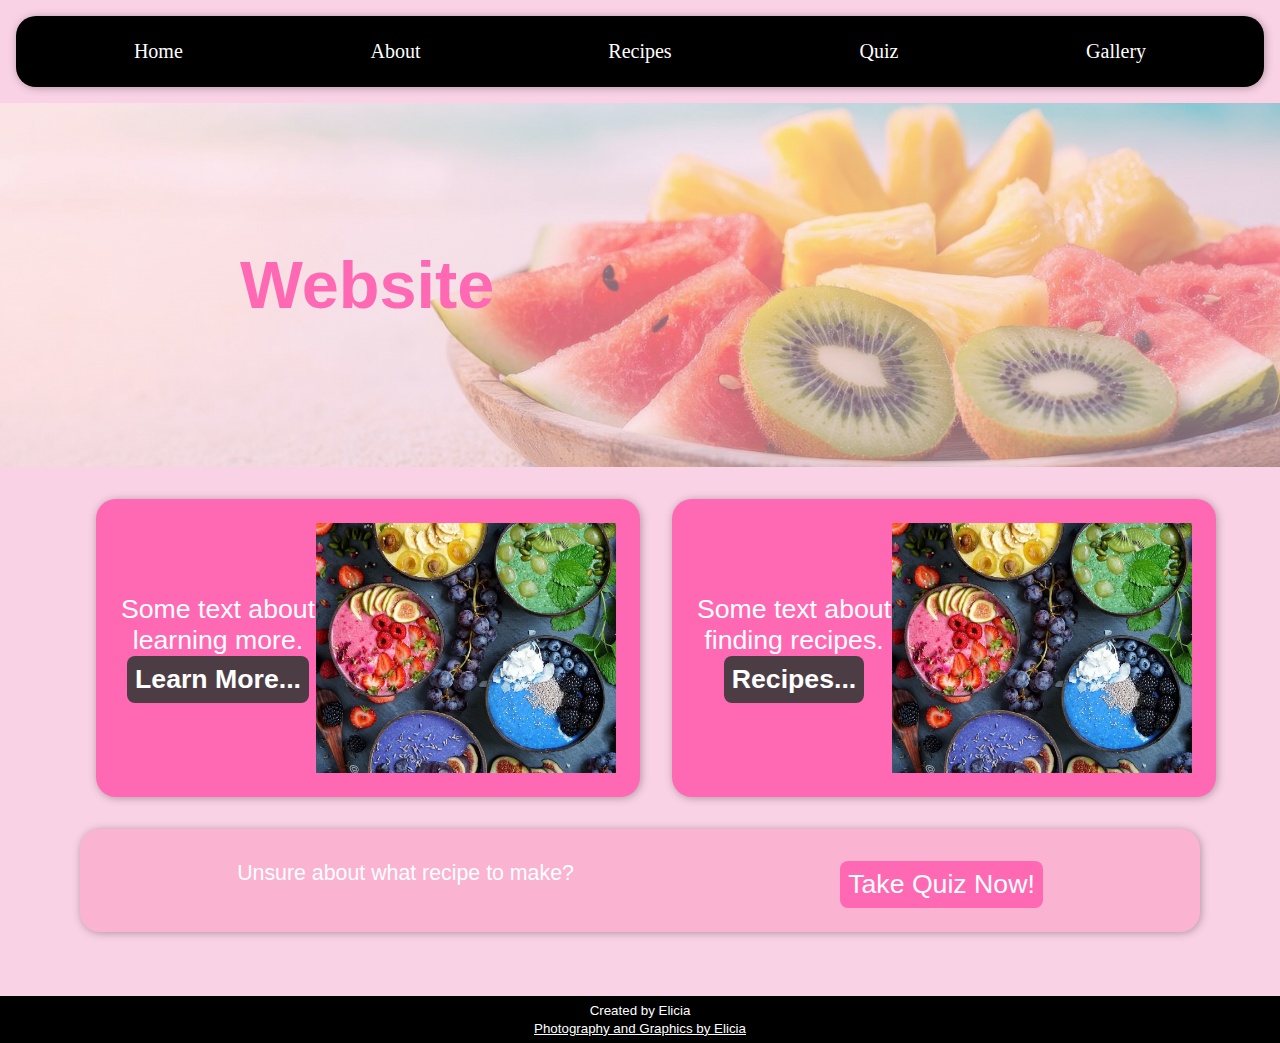
<file: index.html>
<!DOCTYPE html>
<html lang="en-gb">

  <head>
    <meta charset="UTF-8">
    <meta name="viewport" content="width=device-width, initial-scale=1.0">
    <meta name="description" content="homepage for boilerplate">

    <title>Elicia's Website</title>

   <!-- <link rel="icon" href="" type="image/png"> -->
    <link rel="stylesheet" href="style.css">
  </head>

  <body>
    <nav>
      <ul>
        <p><a href="index.html"> Home</a></p>
        <p><a href="about.html">About</a></p>
        <p><a href="recipes.html">Recipes</a></p>
        <p><a href="quiz.html">Quiz</a></p>
        <p><a href="gallery.html">Gallery</a></p>
      </ul>
    </nav>

    <header class="header">
       <h1>Website</h1>
    </header>


    <main>

    <section class="grid-container">
    <section class= "box"><p>Some text about learning more. <a href="about.html">Learn More...</p><img src="Smoothie Bowl.jpg" alt=""></a></section>
    <section class= "box"><p>Some text about finding recipes. <a href="recipes.html">Recipes...</p><img src="Smoothie Bowl.jpg" alt=""></a></section>
    </section>

    

     <section class="longbox">
       <ul>
         <p>Unsure about what recipe to make?</a></p>
         <p><a href="quiz.html">Take Quiz Now!</a></p>
       </ul>
     </section>

    </main>


    <footer>
      <p>Created by Elicia</p>
      <p><a href="" target="_blank">Photography and Graphics by Elicia</a>
    </footer>

    <script src="script.js"></script> 

  </body> 
</html>
</file>
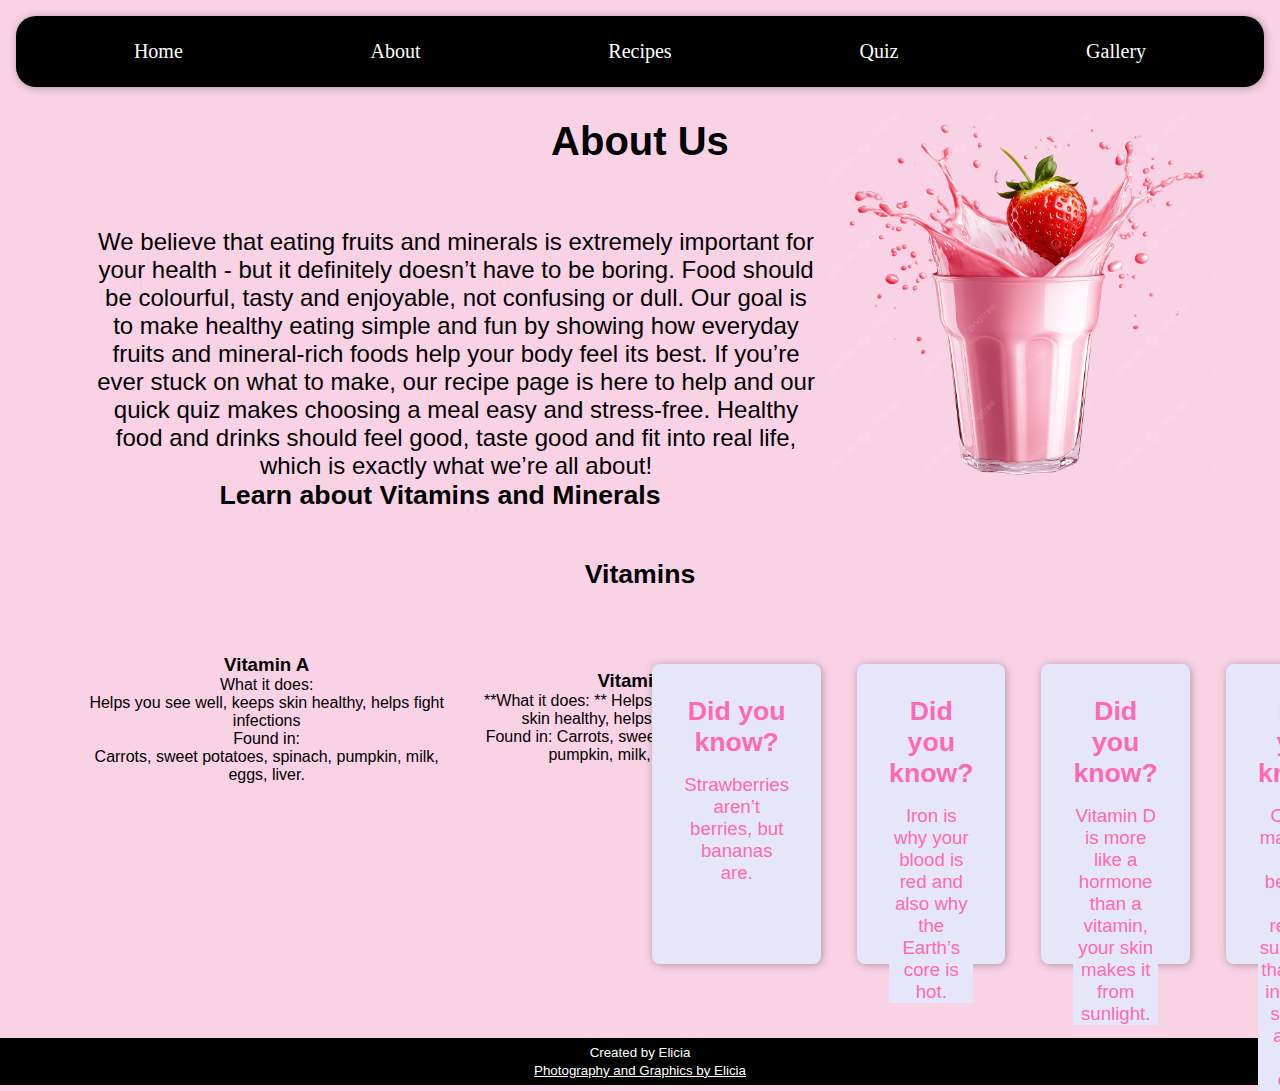
<file: about.html>
<!DOCTYPE html>
<html lang="en-gb">

  <head>
    <meta charset="UTF-8">
    <meta name="viewport" content="width=device-width, initial-scale=1.0">
    <meta name="description" content="homepage for boilerplate">

    <title>Elicia's Website</title>

   <!-- <link rel="icon" href="" type="image/png"> -->
    <link rel="stylesheet" href="style.css">
  </head>

  <body>
    <nav>
      <ul>
        <p><a href="index.html"> Home</a></p>
        <p><a href="about.html">About</a></p>
        <p><a href="recipes.html">Recipes</a></p>
        <p><a href="quiz.html">Quiz</a></p>
        <p><a href="gallery.html">Gallery</a></p>
      </ul>
    </nav>

    <header>
       <h1>About Us</h1>
    </header> 

    <main>
     <section class="smoothie">
       <img class="img_" src="smoothiesplash.png"> 
     <p>We believe that eating fruits and minerals is extremely important for your health - but it definitely doesn’t have to be boring. Food should be colourful, tasty and enjoyable, not confusing or dull. Our goal is to make healthy eating simple and fun by showing how everyday fruits and mineral-rich foods help your body feel its best. If you’re ever stuck on what to make, our recipe page is here to help and our quick quiz makes choosing a meal easy and stress-free. Healthy food and drinks should feel good, taste good and fit into real life, which is exactly what we’re all about!</p>        
     </section>      
     </section>
     
     
     <!----------------------------------------------- LEARN ABOUT VITAMINS AND MINERALS ------------------------->
     <h2>Learn about Vitamins and Minerals</h2>

     <h2>Vitamins</h2>

     <section class="info">
        <section class="vms">
          <h3>Vitamin A</h3>
          <section class="bold"> <p>What it does:</p><p>Helps you see well, keeps skin healthy, helps fight infections</p></section>
          <section class="bold"> <p>Found in:</p><p>Carrots, sweet potatoes, spinach, pumpkin, milk, eggs, liver.</p></section> 
     </section>

     <!-- <section class="info">
        <section class="vms">
          <h3>Vitamin A</h3>
          <section class="bold"> <p>What it does:</p><p>Helps you see well, keeps skin healthy, helps fight infections</p></section>
          <section class="bold"> <p>Found in:</p><p>Carrots, sweet potatoes, spinach, pumpkin, milk, eggs, liver.</p></section> 
     </section> -->

       <section class="info">
        <section class="vms">
          <h3>Vitamin A</h3>
          <p>**What it does: ** Helps you see well, keeps skin healthy, helps fight infections</p><p>Found in: Carrots, sweet potatoes, spinach, pumpkin, milk, eggs, liver.</p></section> 
     </section>

     

     <!-- <h3>Vitamin #</h3>
     <h3>What it does:</h3>
     <p>##############</p>
     <h3>Found in:</h3>
     <p>###########</p>

      <h3>Vitamin #</h3>
     <h3>What it does:</h3>
     <p>##############</p>
     <h3>Found in:</h3>
     <p>###########</p>

     <h3>Vitamin C</h3>
     <h3>What it does:</h3>
     <p>Helps heal wounds, keeps gums healthy, boosts immunity.</p>
     <h3>Found in:</h3>
     <p>Oranges, strawberries, kiwi, peppers, broccoli.</p>

     <h3>Vitamin D</h3>
     <h3>What it does:</h3>
     <p>Helps bones and teeth stay strong.</p>
     <h3>Found in:</h3>
     <p>Sunlight, fatty fish (salmon), eggs, fortified milk.</p>

     <h3>Vitamin E</h3>
     <h3>What it does:</h3>
     <p>Protects cells and keeps skin healthy.</p>
     <h3>Found in:</h3>
     <p>Nuts, seeds, vegetable oils, spinach.</p>

     <h3>Vitamin K</h3>
     <h3>What it does:</h3>
     <p>Helps blood clot and supports bone health.</p>
     <h3>Found in:</h3>
     <p>Leafy green vegetables like spinach and kale.</p>

     <h2>Minerals</h2>

     <h3>Calcium</h3>
     <h3>What it does:</h3>
     <p>Builds strong bones and teeth.</p>
     <h3>Found in:</h3>
     <p>Milk, cheese, yogurt, leafy greens, fortified plant milks.</p>

     <h3>Iron</h3>
     <h3>What it does:</h3>
     <p>Helps carry oxygen in the blood and prevents tiredness.</p>
     <h3>Found in:</h3>
     <p>Red meat, beans, lentils, spinach, fortified cereals.</p>

     <h3>Potassium</h3>
     <h3>What it does:</h3>
     <p>Helps muscles, nerves and heart work properly.</p>
     <h3>Found in:</h3>
     <p>Bananas, potatoes, oranges, beans, yogurt.</p>

     <h3>Magnesium</h3>
     <h3>What it does:</h3>
     <p>Helps muscles relax and supports energy production.</p>
     <h3>Found in:</h3>
     <p>Nuts, seeds, whole grains, leafy greens.</p>

     <h3>Zinc</h3>
     <h3>What it does:</h3>
     <p>Helps immune system and wound healing.</p>
     <h3>Found in:</h3>
     <p>Meat, shellfish, beans, nuts, seeds.</p>

     <h3>Iodine</h3>
     <h3>What it does:</h3>
     <p>Helps the thyroid control metabolism.</p>
     <h3>Found in:</h3>
     <p>Iodized salt, seafood, dairy products.</p>

     <h3>Sodium</h3>
     <h3>What it does:</h3>
     <p>Helps control fluids and nerve signals.</p>
     <h3>Found in:</h3>
     <p>Salt, processed foods (often too much).</p>

     <h3>Phosphorus</h3>
     <h3>What it does:</h3>
     <p>Works with calcium to build bones and teeth.</p>
     <h3>Found in:</h3>
     <p>Meat, dairy, nuts, beans.</p>

     <h3>Selenium</h3>
     <h3>What it does:</h3>
     <p>Protects cells and supports immunity.</p>
     <h3>Found in:</h3>
     <p>Brazil nuts, fish, meat, eggs.</p> -->

    <!----------------------------------------------- LEARN ABOUT VITAMINS AND MINERALS ------------------------->

     <section class="grid">
      <section class= "card"><h3>Did you know?</h3><p>Strawberries aren’t berries, but bananas are.</p></section>
      <section class= "card"><h3>Did you know?</h3><p>Iron is why your blood is red and also why the Earth’s core is hot.</p></section>
      <section class= "card"><h3>Did you know?</h3><p>Vitamin D is more like a hormone than a vitamin, your skin makes it from sunlight.</p></section>
      <section class= "card"><h3>Did you know?</h3><p>Onions make you cry because they release sulfur gas that turns into mild sulfuric acid in your eyes.</p></section>
      <!-- <section class= "card"><h3>Did you know?</h3><p>Bananas are actually radioactive because they contain potassium.</p></section>
      <section class= "card"><h3>Did you know?</h3><p>Potatoes were the first vegetable grown in space.</p></section>
      <section class= "card"><h3>Did you know?</h3><p>Magnesium helps with over 300 reactions in your body, including muscle relaxation.</p></section>
      <section class= "card"><h3>Did you know?</h3><p>Iodine is so important that lack of it can literally shrink brain development.</p></section> -->
      </section>

    
    </main>


    <footer>
      <p>Created by Elicia</p>
      <p><a href="" target="_blank">Photography and Graphics by Elicia</a>
    </footer>


    <script src="script.js"></script> 

  </body> 
</html>
</file>
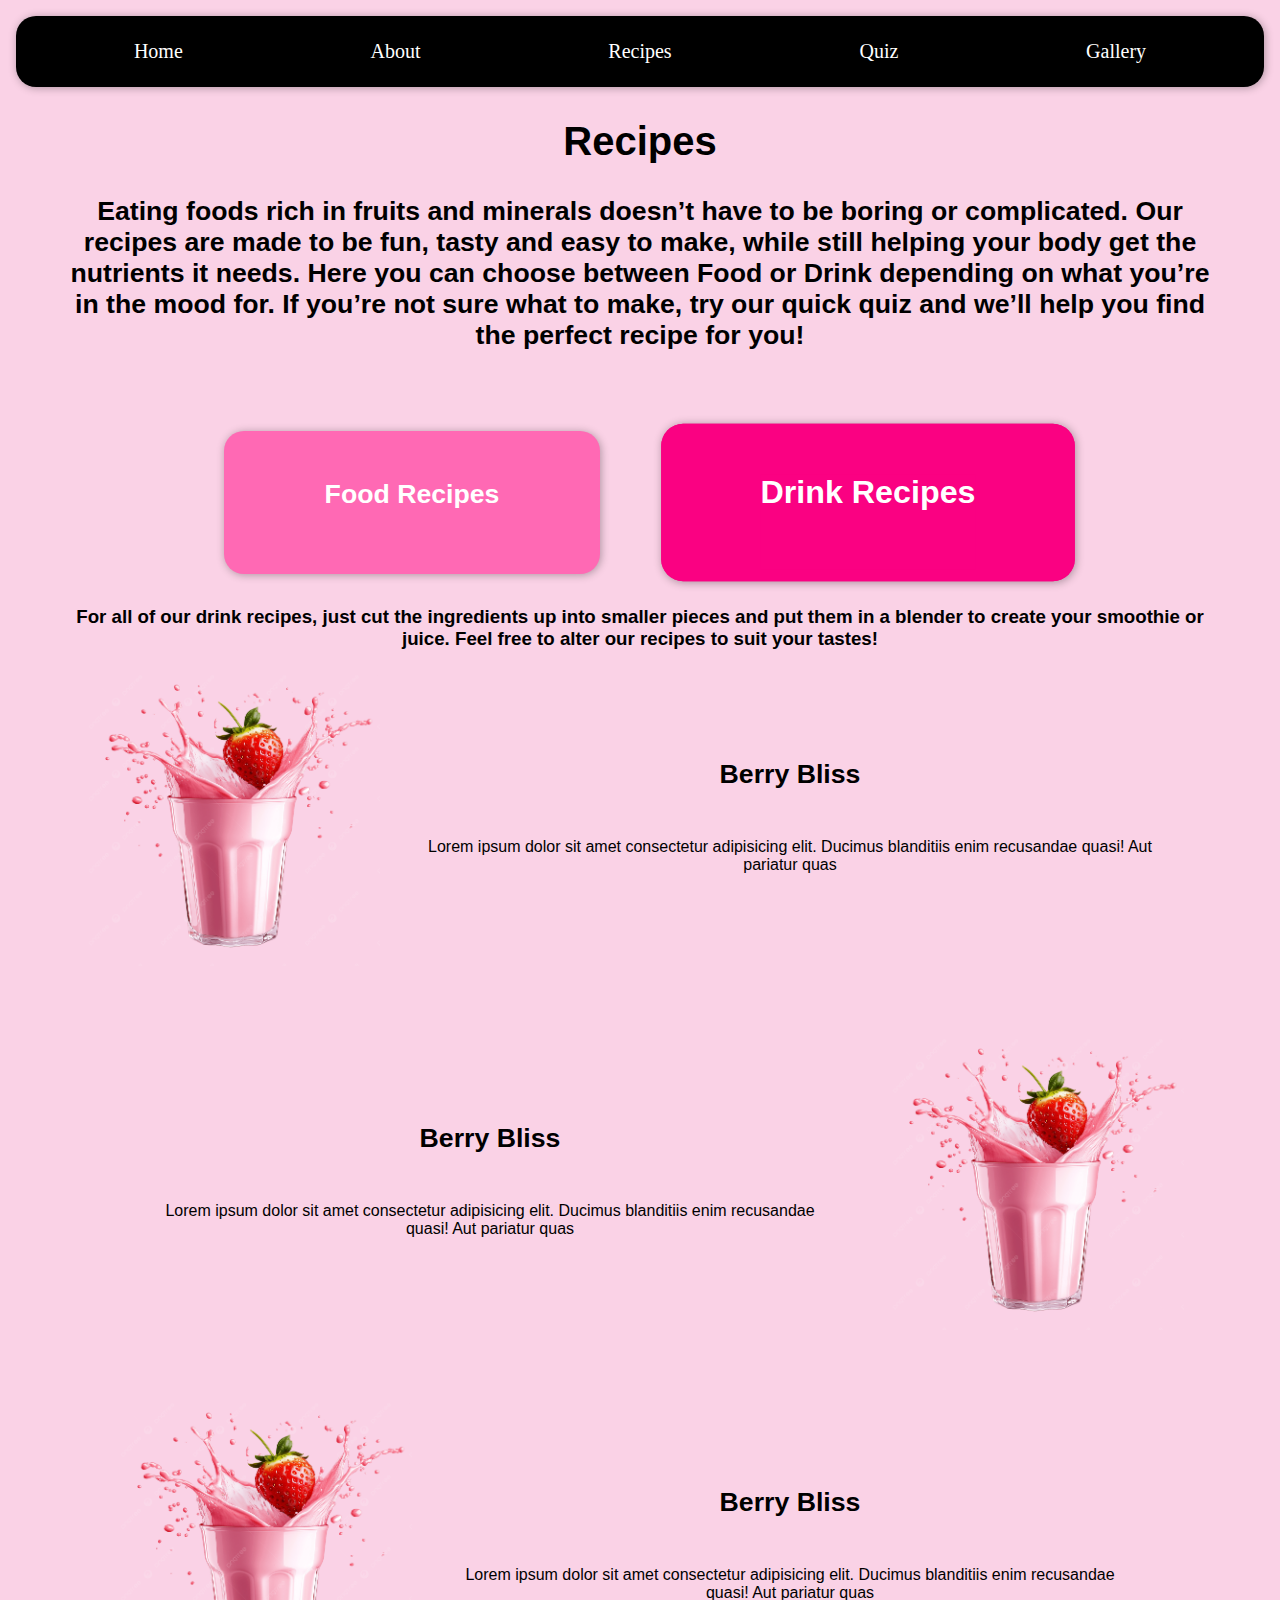
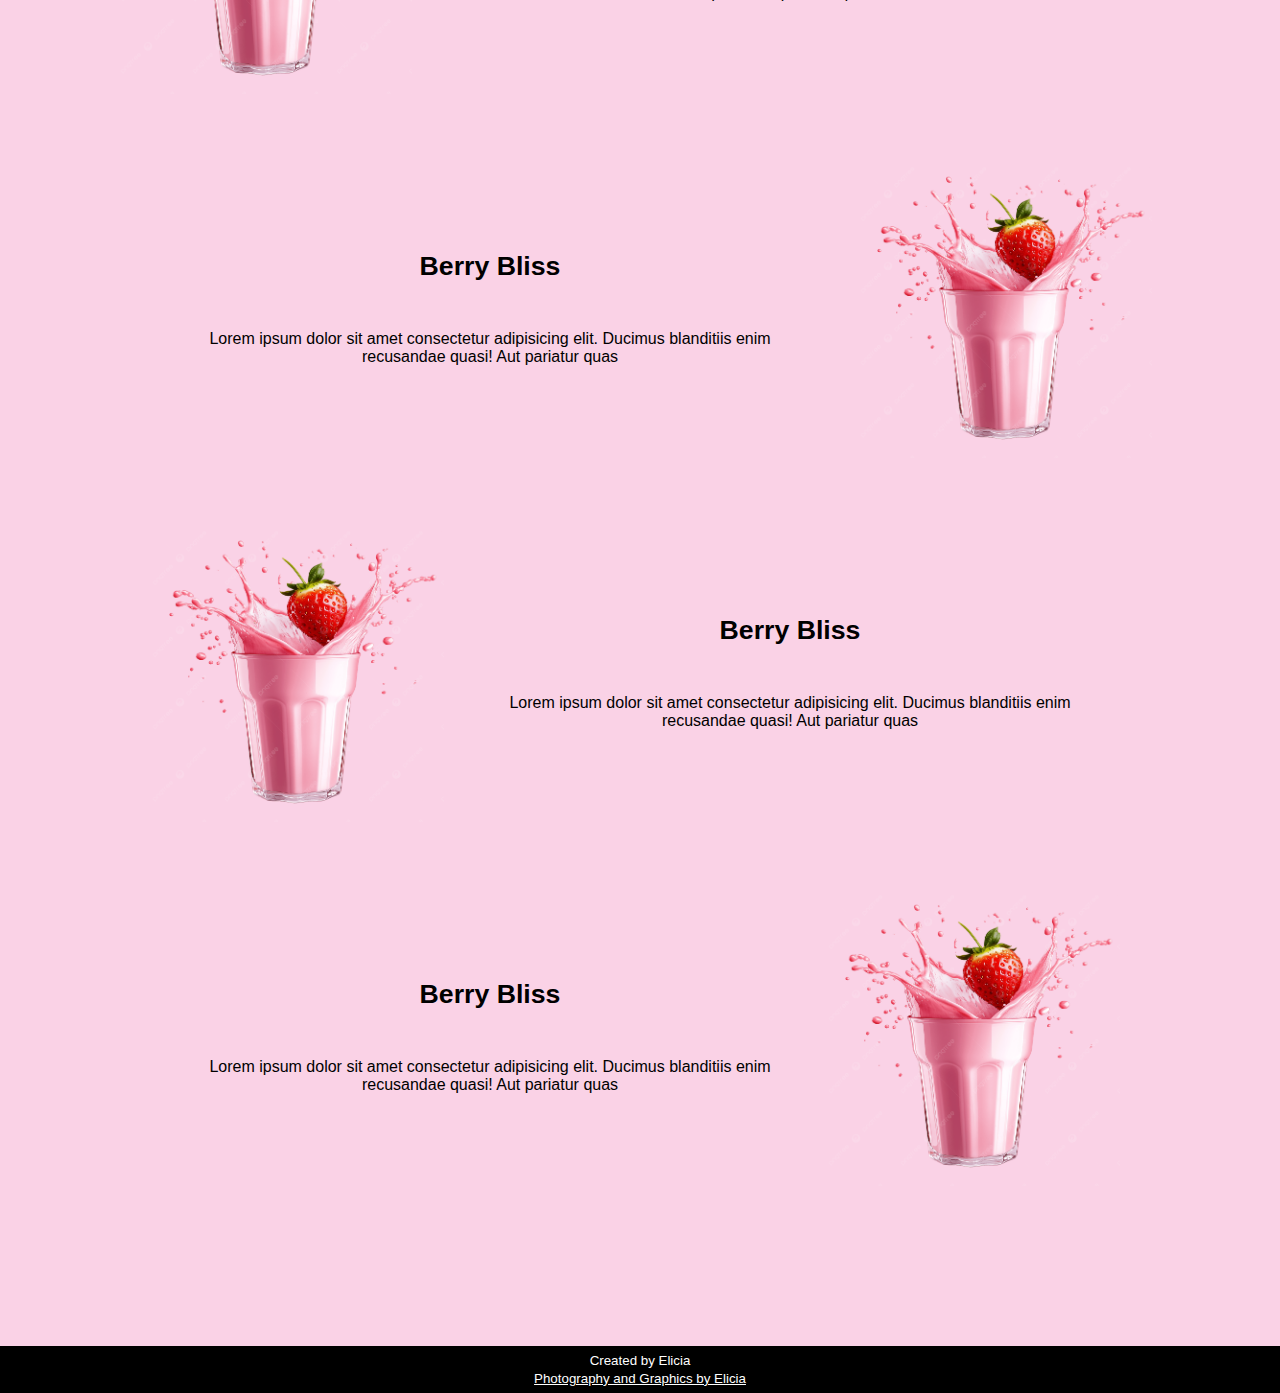
<file: drinkrecipes.html>
<!DOCTYPE html>
<html lang="en-gb">

  <head>
    <meta charset="UTF-8">
    <meta name="viewport" content="width=device-width, initial-scale=1.0">
    <meta name="description" content="homepage for boilerplate">

    <title>Elicia's Website</title>

   <!-- <link rel="icon" href="" type="image/png"> -->
    <link rel="stylesheet" href="style.css">
  </head>

  <body>
    <nav>
      <ul>
        <p><a href="index.html"> Home</a></p>
        <p><a href="about.html">About</a></p>
        <p><a href="recipes.html">Recipes</a></p>
        <p><a href="quiz.html">Quiz</a></p>
        <p><a href="gallery.html">Gallery</a></p>
      </ul>
    </nav>

    <header>
       <h1>Recipes</h1>
    </header> 
    
    <main>
      <h2>Eating foods rich in fruits and minerals doesn’t have to be boring or complicated. Our recipes are made to be fun, tasty and easy to make, while still helping your body get the nutrients it needs. Here you can choose between Food or Drink depending on what you’re in the mood for. If you’re not sure what to make, try our quick quiz and we’ll help you find the perfect recipe for you!</h2>


     <section class="recipe">
        <section class="happy"><a href="foodrecipes.html"><h2>Food Recipes</h2></a></section>
        <section class="happy2"><a href="drinkrecipes.html"><h2>Drink Recipes</h2></a></section>
     </section>

     <h3>For all of our drink recipes, just cut the ingredients up into smaller pieces and put them in a blender to create your smoothie or juice. Feel free to alter our recipes to suit your tastes!</h3>


     <section>
        <section class="wrapper">
          <section class="columnlayout">
            <img src="smoothiesplash.png" alt="">   
          </section>
          <section class="one">
            <h2>Berry Bliss</h2>
            <p>Lorem ipsum dolor sit amet consectetur adipisicing elit. Ducimus blanditiis enim recusandae quasi! Aut pariatur quas</p>
          </section>      
        <section>
     </section>

     <section>
        <section class="wrapper2">
          <section class="columnlayout">
            <img src="smoothiesplash.png" alt="">   
          </section>
          <section class="one">
            <h2>Berry Bliss</h2>
            <p>Lorem ipsum dolor sit amet consectetur adipisicing elit. Ducimus blanditiis enim recusandae quasi! Aut pariatur quas</p>
          </section>      
        <section>
     </section>

     <section>
        <section class="wrapper">
          <section class="columnlayout">
            <img src="smoothiesplash.png" alt="">   
          </section>
          <section class="one">
            <h2>Berry Bliss</h2>
            <p>Lorem ipsum dolor sit amet consectetur adipisicing elit. Ducimus blanditiis enim recusandae quasi! Aut pariatur quas</p>
          </section>      
        <section>
     </section>

     <section>
        <section class="wrapper2">
          <section class="columnlayout">
            <img src="smoothiesplash.png" alt="">   
          </section>
          <section class="one">
            <h2>Berry Bliss</h2>
            <p>Lorem ipsum dolor sit amet consectetur adipisicing elit. Ducimus blanditiis enim recusandae quasi! Aut pariatur quas</p>
          </section>      
        <section>
     </section>

     <section>
        <section class="wrapper">
          <section class="columnlayout">
            <img src="smoothiesplash.png" alt="">   
          </section>
          <section class="one">
            <h2>Berry Bliss</h2>
            <p>Lorem ipsum dolor sit amet consectetur adipisicing elit. Ducimus blanditiis enim recusandae quasi! Aut pariatur quas</p>
          </section>      
        <section>
     </section>

     <section>
        <section class="wrapper2">
          <section class="columnlayout">
            <img src="smoothiesplash.png" alt="">   
          </section>
          <section class="one">
            <h2>Berry Bliss</h2>
            <p>Lorem ipsum dolor sit amet consectetur adipisicing elit. Ducimus blanditiis enim recusandae quasi! Aut pariatur quas</p>
          </section>      
        <section>
     </section>

      

     

           
    
    </main>
      
    <footer>
      <p>Created by Elicia</p>
      <p><a href="" target="_blank">Photography and Graphics by Elicia</a>
    </footer>


    <script src="script.js"></script> 

  </body> 
</html>
</file>
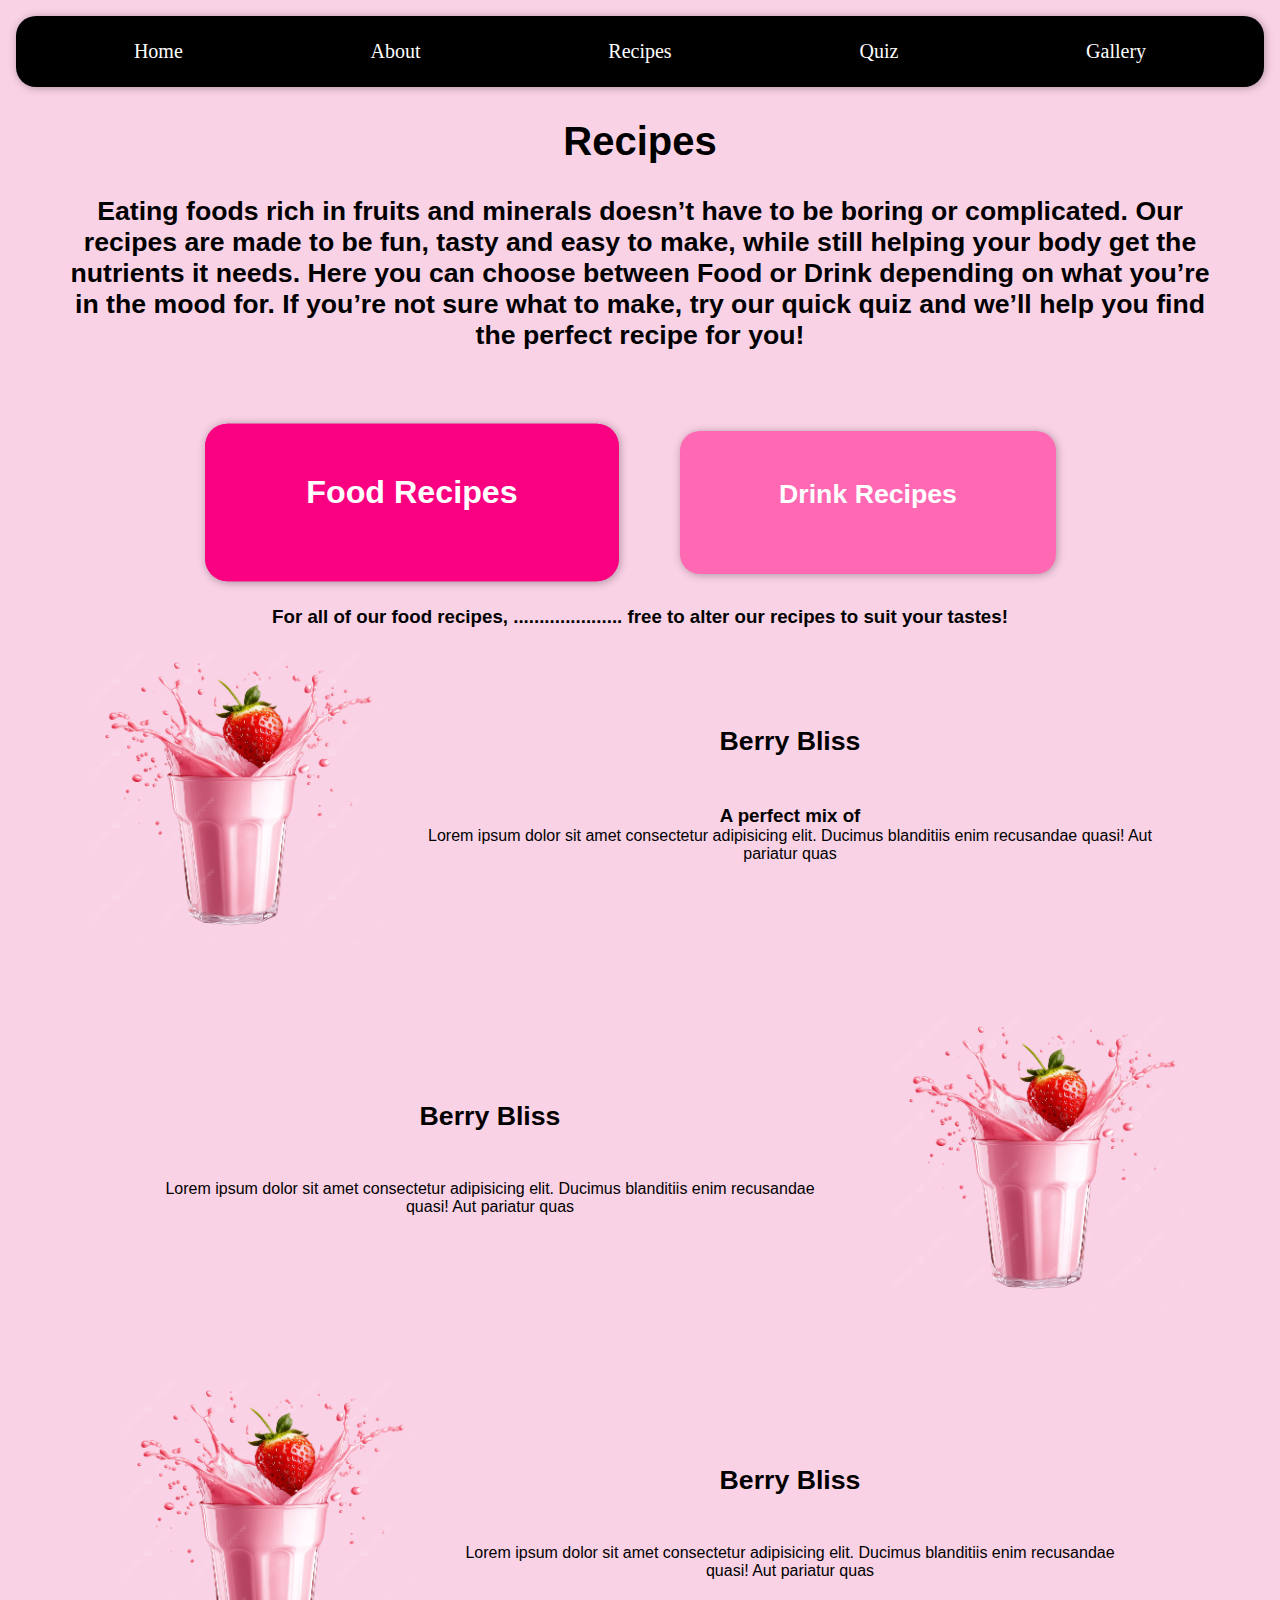
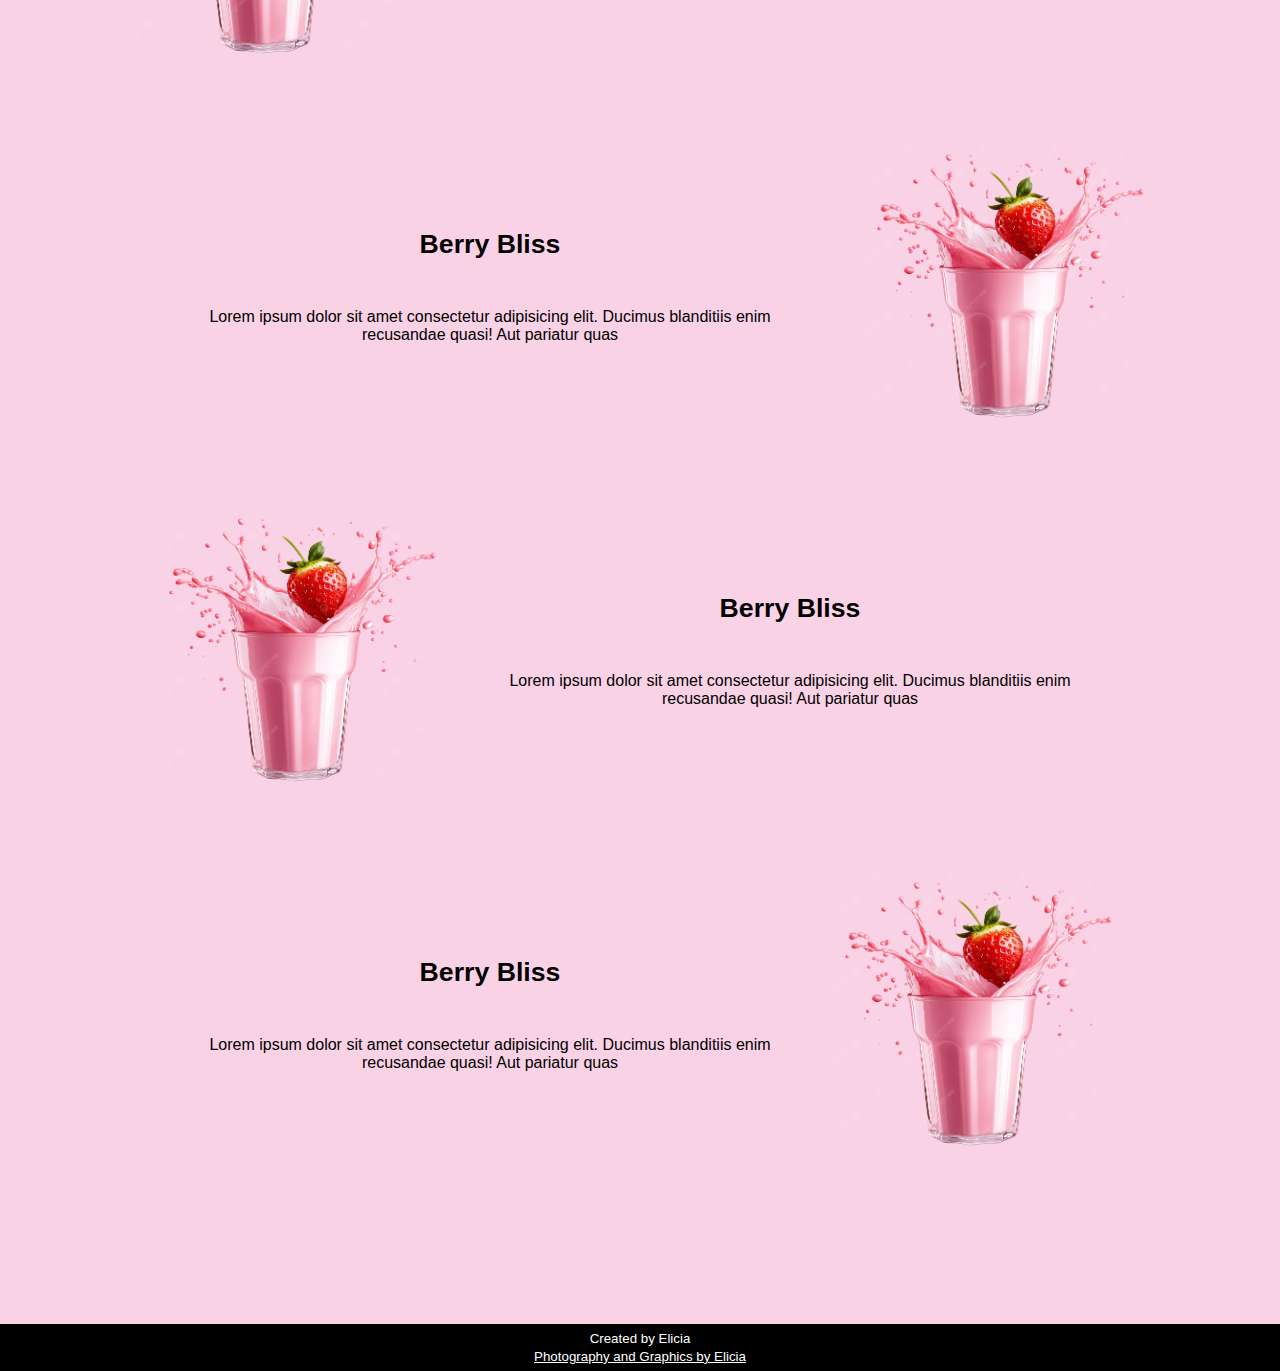
<file: foodrecipes.html>
<!DOCTYPE html>
<html lang="en-gb">

  <head>
    <meta charset="UTF-8">
    <meta name="viewport" content="width=device-width, initial-scale=1.0">
    <meta name="description" content="homepage for boilerplate">

    <title>Elicia's Website</title>

   <!-- <link rel="icon" href="" type="image/png"> -->
    <link rel="stylesheet" href="style.css">
  </head>

  <body>
    <nav>
      <ul>
        <p><a href="index.html"> Home</a></p>
        <p><a href="about.html">About</a></p>
        <p><a href="recipes.html">Recipes</a></p>
        <p><a href="quiz.html">Quiz</a></p>
        <p><a href="gallery.html">Gallery</a></p>
      </ul>
    </nav>

    <header>
       <h1>Recipes</h1>
    </header> 
    
    <main>
      <h2>Eating foods rich in fruits and minerals doesn’t have to be boring or complicated. Our recipes are made to be fun, tasty and easy to make, while still helping your body get the nutrients it needs. Here you can choose between Food or Drink depending on what you’re in the mood for. If you’re not sure what to make, try our quick quiz and we’ll help you find the perfect recipe for you!</h2>

     <section class="recipe">
        <section class="happy2"><a href="foodrecipes.html"><h2>Food Recipes</h2></a></section>
        <section class="happy"><a href="drinkrecipes.html"><h2>Drink Recipes</h2></a></section>
     </section>

     <h3>For all of our food recipes, ..................... free to alter our recipes to suit your tastes!</h3>

     <section>
        <section class="wrapper">
          <section class="columnlayout">
            <img src="smoothiesplash.png" alt="">   
          </section>
          <section class="one">
            <h2>Berry Bliss</h2>
            <h3>A perfect mix of </h3>

            <p>Lorem ipsum dolor sit amet consectetur adipisicing elit. Ducimus blanditiis enim recusandae quasi! Aut pariatur quas</p>
          </section>      
        <section>
     </section>

     <section>
        <section class="wrapper2">
          <section class="columnlayout">
            <img src="smoothiesplash.png" alt="">   
          </section>
          <section class="one">
            <h2>Berry Bliss</h2>
            <p>Lorem ipsum dolor sit amet consectetur adipisicing elit. Ducimus blanditiis enim recusandae quasi! Aut pariatur quas</p>
          </section>      
        <section>
     </section>

     <section>
        <section class="wrapper">
          <section class="columnlayout">
            <img src="smoothiesplash.png" alt="">   
          </section>
          <section class="one">
            <h2>Berry Bliss</h2>
            <p>Lorem ipsum dolor sit amet consectetur adipisicing elit. Ducimus blanditiis enim recusandae quasi! Aut pariatur quas</p>
          </section>      
        <section>
     </section>

     <section>
        <section class="wrapper2">
          <section class="columnlayout">
            <img src="smoothiesplash.png" alt="">   
          </section>
          <section class="one">
            <h2>Berry Bliss</h2>
            <p>Lorem ipsum dolor sit amet consectetur adipisicing elit. Ducimus blanditiis enim recusandae quasi! Aut pariatur quas</p>
          </section>      
        <section>
     </section>

     <section>
        <section class="wrapper">
          <section class="columnlayout">
            <img src="smoothiesplash.png" alt="">   
          </section>
          <section class="one">
            <h2>Berry Bliss</h2>
            <p>Lorem ipsum dolor sit amet consectetur adipisicing elit. Ducimus blanditiis enim recusandae quasi! Aut pariatur quas</p>
          </section>      
        <section>
     </section>

     <section>
        <section class="wrapper2">
          <section class="columnlayout">
            <img src="smoothiesplash.png" alt="">   
          </section>
          <section class="one">
            <h2>Berry Bliss</h2>
            <p>Lorem ipsum dolor sit amet consectetur adipisicing elit. Ducimus blanditiis enim recusandae quasi! Aut pariatur quas</p>
          </section>      
        <section>
     </section>




    </main>
      
    <footer>
      <p>Created by Elicia</p>
      <p><a href="" target="_blank">Photography and Graphics by Elicia</a>
    </footer>


    <script src="script.js"></script> 

  </body> 
</html>
</file>
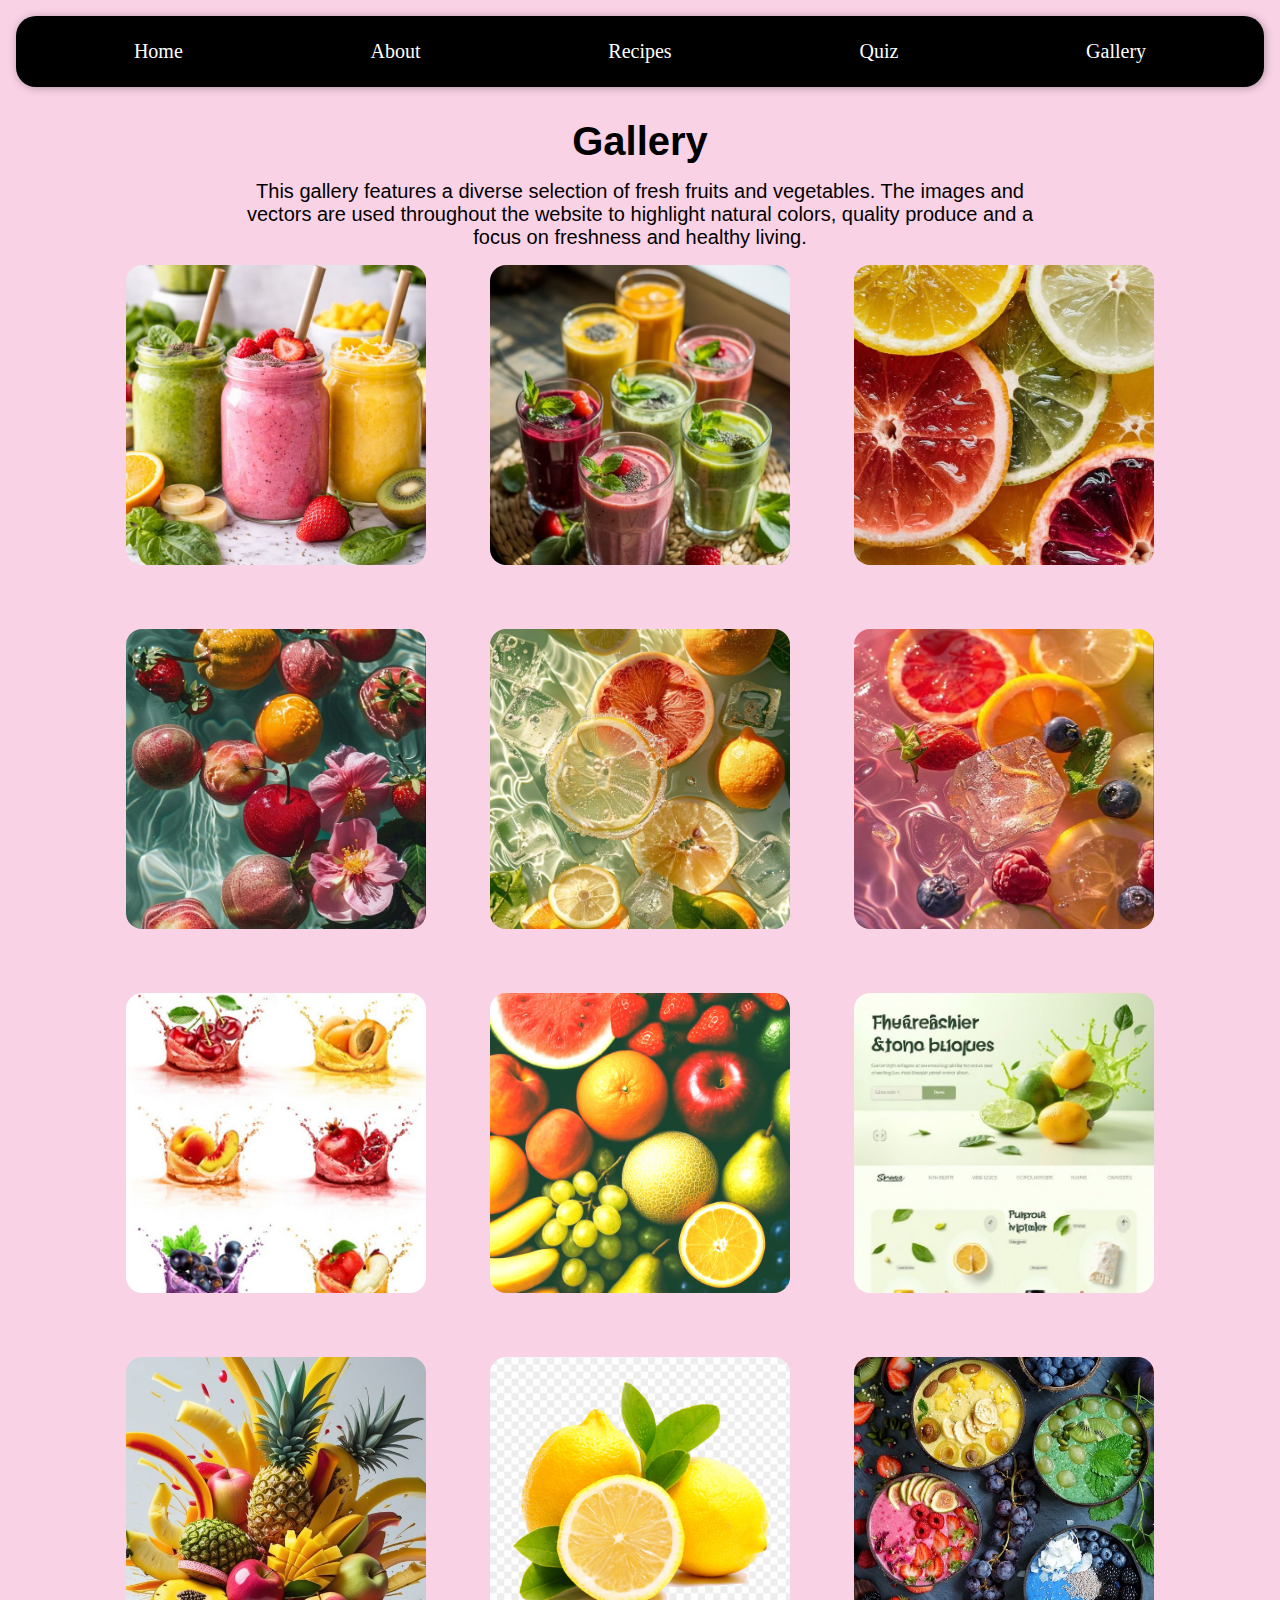
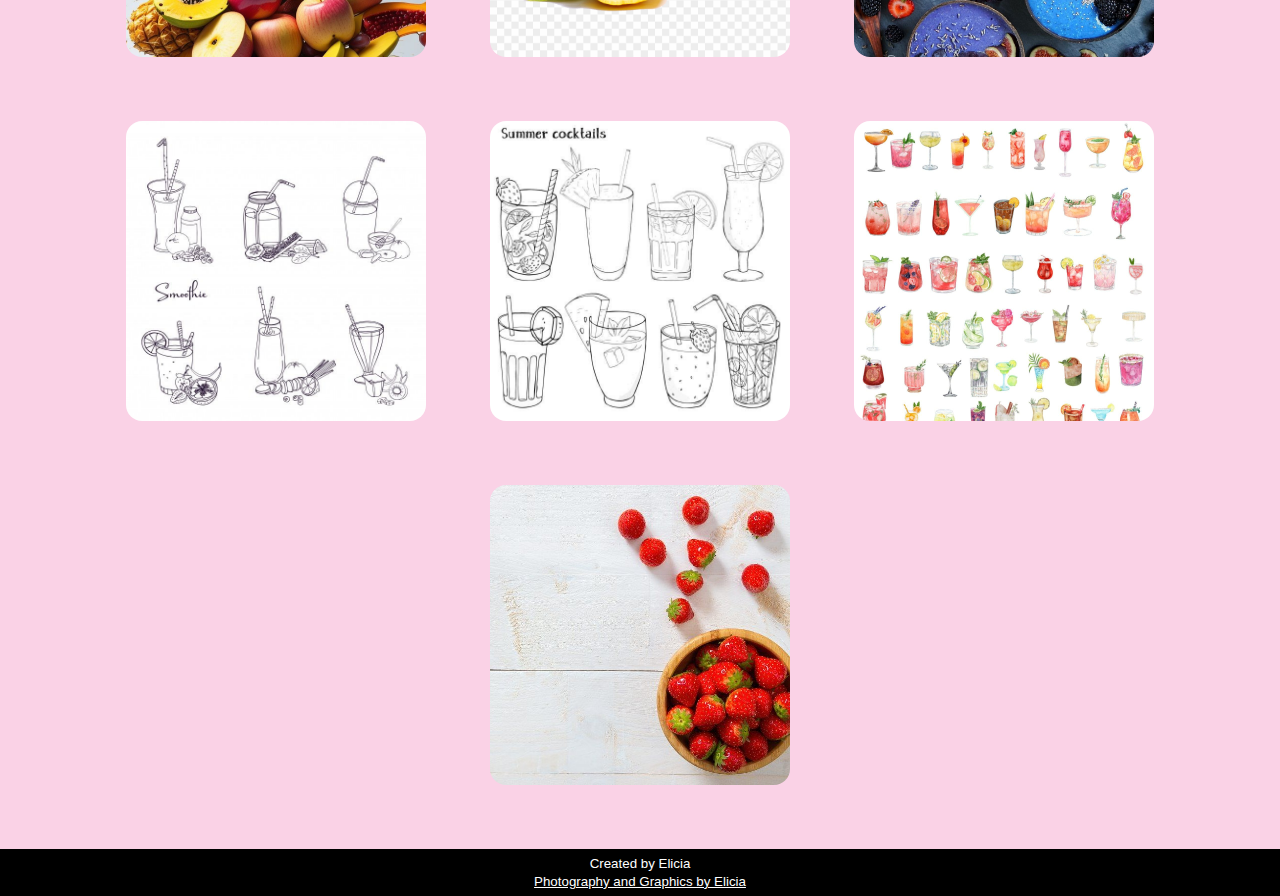
<file: gallery.html>
<!DOCTYPE html>
<html lang="en-gb">

  <head>
    <meta charset="UTF-8">
    <meta name="viewport" content="width=device-width, initial-scale=1.0">
    <meta name="description" content="homepage for boilerplate">

    <title>Elicia's Website</title>

   <!-- <link rel="icon" href="" type="image/png"> -->
    <link rel="stylesheet" href="style.css">
  </head>

  <body>
    <nav>
      <ul>
        <p><a href="index.html"> Home</a></p>
        <p><a href="about.html">About</a></p>
        <p><a href="recipes.html">Recipes</a></p>
        <p><a href="quiz.html">Quiz</a></p>
        <p><a href="gallery.html">Gallery</a></p>
      </ul>
    </nav>

    <header>
       <h1>Gallery</h1>
    </header> 


    <main>
    <section class="gallery">
      <p> This gallery features a diverse selection of fresh fruits and vegetables. The images and vectors are used throughout the website to highlight natural colors, quality produce and a focus on freshness and healthy living. </p>
       <img src="images/3x Fruit Smoothie.jpg">
       <img src="images/6x Fruit Smoothie.jpg">
       <img src="images/Citrus Fruit Slices.jpg">
       <img src="images/Fruit in Water 1.jpg">
       <img src="images/Fruit in Water 2.jpg">
       <img src="images/Fruit in Water 3.jpg">
       <img src="images/Fruit Juice.jpg">
       <img src="images/Fruit Laid Out.jpg">
       <img src="images/Fruit Webpage.jpg">
       <img src="images/fruitbunch.png">
       <img src="images/lemons.png">
       <img src="images/Smoothie Bowl.jpg">
       <img src="images/Smoothie Vector.jpg">
       <img src="images/Smoothie Vector 2.jpg">
       <img src="images/Smoothie Vector 3.jpg">
       <img src="images/strawberry bowl.jpg">
    </section>
    </main>
    
    <footer>
      <p>Created by Elicia</p>
      <p><a href="" target="_blank">Photography and Graphics by Elicia</a>
    </footer>


    <script src="script.js"></script> 

  </body> 
</html>
</file>
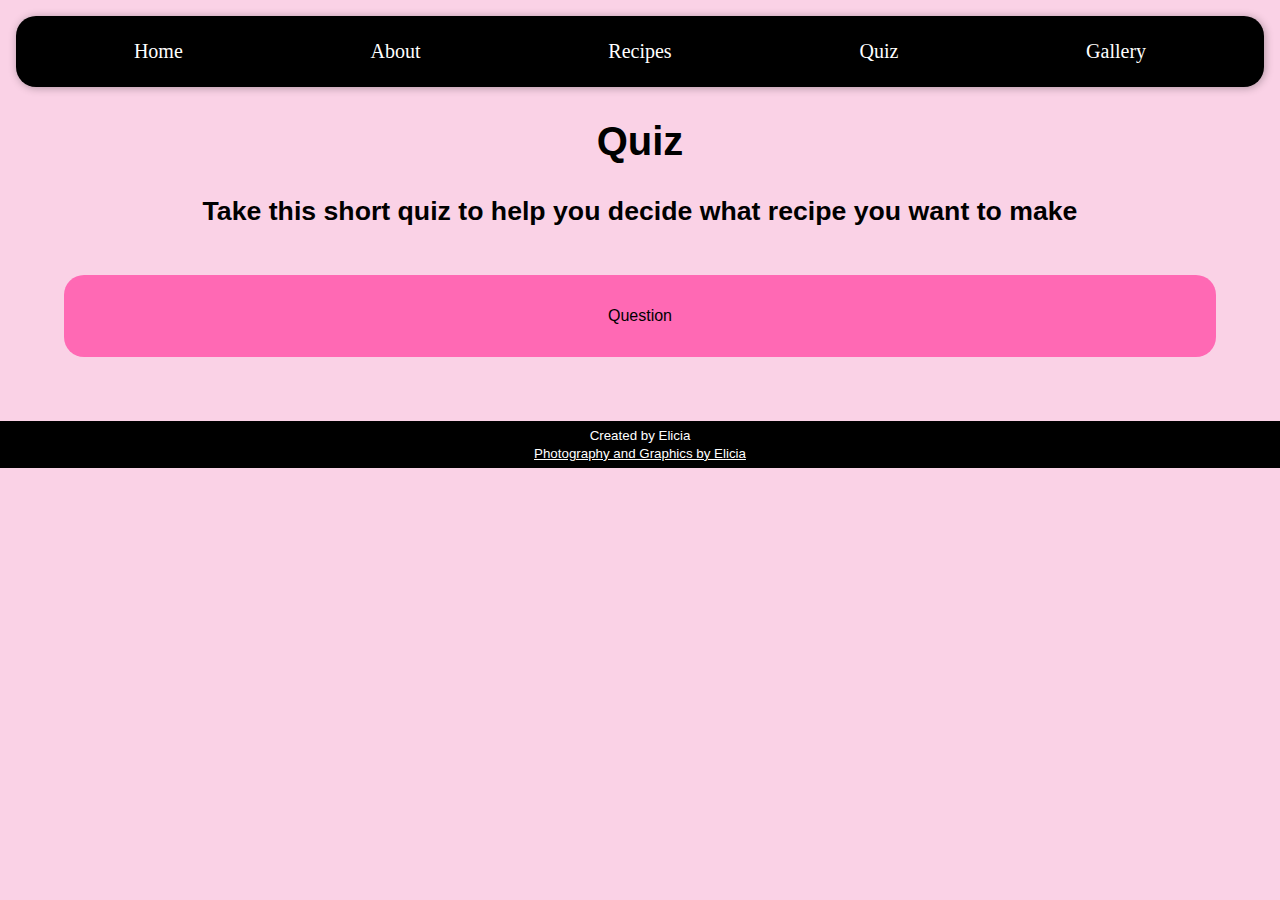
<file: quiz.html>
<!DOCTYPE html>
<html lang="en-gb">

  <head>
    <meta charset="UTF-8">
    <meta name="viewport" content="width=device-width, initial-scale=1.0">
    <meta name="description" content="homepage for boilerplate">

    <title>Elicia's Website</title>

   <!-- <link rel="icon" href="" type="image/png"> -->
    <link rel="stylesheet" href="style.css">
  </head>

  <body>
    <nav>
      <ul>
        <p><a href="index.html"> Home</a></p>
        <p><a href="about.html">About</a></p>
        <p><a href="recipes.html">Recipes</a></p>
        <p><a href="quiz.html">Quiz</a></p>
        <p><a href="gallery.html">Gallery</a></p>
      </ul>
    </nav>

    <header>
       <h1>Quiz</h1>
    </header> 
    
    <main>
      <h2>Take this short quiz to help you decide what recipe you want to make</h2>
       
      <section class="quizbox"> Question </section>

      
    </main>



 

      
    <footer>
      <p>Created by Elicia</p>
      <p><a href="" target="_blank">Photography and Graphics by Elicia</a>
    </footer>


    <script src="script.js"></script> 

  </body> 
</html>
</file>
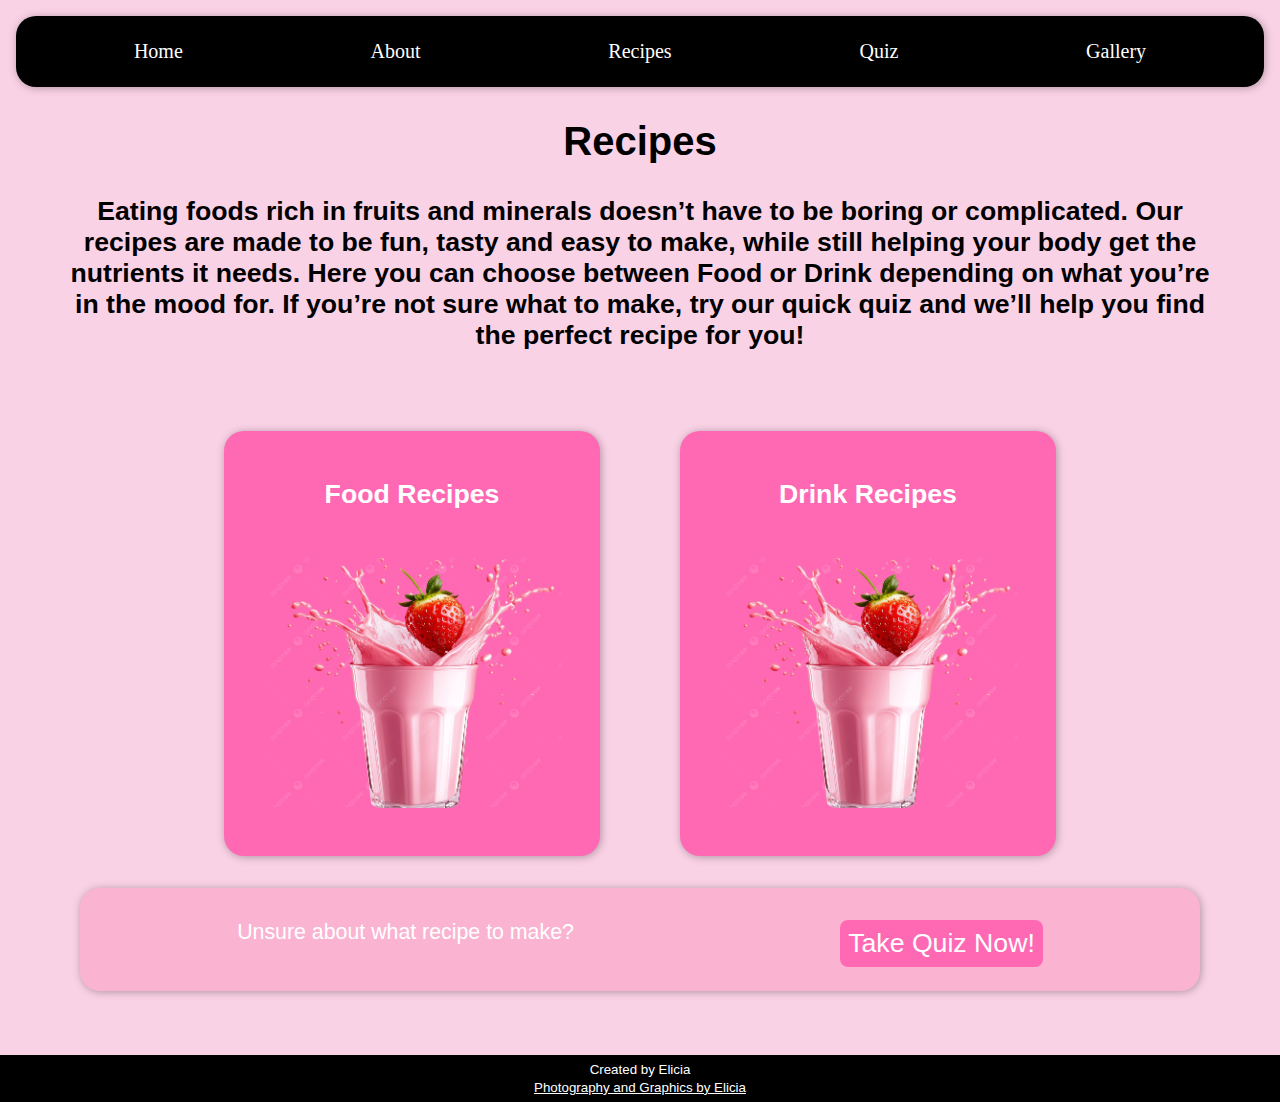
<file: recipes.html>
<!DOCTYPE html>
<html lang="en-gb">

  <head>
    <meta charset="UTF-8">
    <meta name="viewport" content="width=device-width, initial-scale=1.0">
    <meta name="description" content="homepage for boilerplate">

    <title>Elicia's Website</title>

   <!-- <link rel="icon" href="" type="image/png"> -->
    <link rel="stylesheet" href="style.css">
  </head>

  <body>
    <nav>
      <ul>
        <p><a href="home.html"> Home</a></p>
        <p><a href="about.html">About</a></p>
        <p><a href="recipes.html">Recipes</a></p>
        <p><a href="quiz.html">Quiz</a></p>
        <p><a href="gallery.html">Gallery</a></p>
      </ul>
    </nav>

    <header>
       <h1>Recipes</h1>
    </header> 
    
    <main>
      <h2>Eating foods rich in fruits and minerals doesn’t have to be boring or complicated. Our recipes are made to be fun, tasty and easy to make, while still helping your body get the nutrients it needs. Here you can choose between Food or Drink depending on what you’re in the mood for. If you’re not sure what to make, try our quick quiz and we’ll help you find the perfect recipe for you!</h2>


      <!-- <section class="recipes">
       <section class="food"><h2><a href="foodrecipes.html">Food Recipes</a></h2></section>
       <section class="drink"><h2><a href="drinkrecipes.html">Drink Recipes</a></p></section>
      </section> -->
  <!-- <section class="recipes">
  <section class="food"><h2><a href="foodrecipes.html">Food Recipes<img src="smoothiesplash.png" alt="Food Recipe Image"></a></h2></section>
  <section class="drink"><h2><a href="drinkrecipes.html">Drink Recipes<img src="smoothiesplash.png" alt="Drink Recipe Image"></a>
    </h2>
  </section>
</section> -->

<section class="recipe">
  <section class="happy"><a href="foodrecipes.html"><h2>Food Recipes</h2><img src="smoothiesplash.png" alt="Food Recipe Image"></a></section>
  <section class="happy"><a href="drinkrecipes.html"><h2>Drink Recipes</h2><img src="smoothiesplash.png" alt="Drink Recipe Image"></a></section>
</section>












      <section class="longbox">
       <ul>
         <p>Unsure about what recipe to make?</a></p>
         <p><a href="quiz.html">Take Quiz Now!</a></p>
       </ul>
     </section>
        
    
    </main>
      
    <footer>
      <p>Created by Elicia</p>
      <p><a href="" target="_blank">Photography and Graphics by Elicia</a>
    </footer>


    <script src="script.js"></script> 

  </body> 
</html>
</file>
<file: style.css>
*{  box-sizing: border-box; 
    margin:0;
    padding:0;
    font-family: Arial, Helvetica, sans-serif;
} 

body{background-color: rgb(250, 210, 230);}


/* -------------------------------------------------- NAV BAR ------------------------------------------------- */
nav{
    background: black;
    border-radius: 20px;
    padding: 1.5rem;
    box-shadow: 1px 1px 8px rgba(0, 0, 0, 0.3);
    margin-top: 1rem;
    margin-left: 1rem;
    margin-right: 1rem;
}

nav ul {
    list-style: none;
    background-color: black;
    margin: 0;
    padding: 0;
    display: flex;
    justify-content: space-around;
    gap: o.2rem;
    /*justify-content: flex-end; */
}

nav ul p a {
    display: inline;
    background-color: black;
    color: white;
    font-size: 15pt;
    font-family: Georgia, 'Times New Roman', Times, serif;
    text-decoration: none;    
    display: block;
}

nav ul p a:hover{
    background-color: rgb(100, 94, 94);
    border-radius: 100px;
    cursor: pointer;
    transform: scale(1.2);
}




/* ------------------------------------------------------- H1 + MAIN + H2 ---------------------------------------- */
h1 {
    font-size: 30pt;
    font-family: Arial, Helvetica, sans-serif;
    padding-top: 2rem;
    padding-bottom: 2rem;
    text-align: center;
}

main{
  margin-right: 4rem;
  margin-left: 4rem;
  justify-content: center;
  text-align: center;  
}

h2 {
    font-size: 20pt;
    text-align: center;
    font-family: Arial, Helvetica, sans-serif;
    padding-bottom: 3rem;
}





/* ----------------------------------------------------- FOOTER ---------------------------------------------- */
footer {
  margin-top: 4rem;
  background-color: black;
  line-height: 0.7;
  padding: 0.4rem;
  text-align: center;
}

footer a {
  background-color: black;
  color:white;
  font-size: 10pt;
  font-family: Arial, Helvetica, sans-serif;
}

footer p {
  background-color: black;
  color:white;
  padding: 0.3em;
  font-size: 10pt;
  font-family: Arial, Helvetica, sans-serif;
}





/* --------------------------------------------------- Home Page Background ----------------------------------------- */

.header{
  max-width: 100%;
  /* background-image: url(fruitplate2.jpeg); */
  /* background-color: var(--white); */
  background-size: cover;
      background-image: linear-gradient(rgba(250, 210, 230, 0.5), rgba(250, 210, 230, 0.5)), url(fruitplate2.jpeg);
  line-height: 300px;
  margin-top: 1rem;
}

.header h1{
  text-align: start ;
  margin-left: 15rem;
  font-size: 50pt;
  color: hotpink;

}








/* ------------------------------------------------- Home Page BOXES ----------------------------------------- */
.grid-container {
  display: grid;
  grid-template-columns: repeat(auto-fit, minmax(300px, 1fr));
  justify-content: center;
  margin: 1rem; 
  flex-direction: column;
  align-items: center; 
  width: 100%;
  height: 100%;
  color: white;
  padding-top: 3rem;
  gap: 2rem;
  padding: 1rem;
}

.box {
  display: flex;
  align-items: center;
  background-color: hotpink;
  box-shadow: 1px 1px 8px rgba(0, 0, 0, 0.3);
  color: white;
  border-radius: 20px;
  padding: 1.5rem;
  overflow: hidden;
  font-size: 20pt;/* Keeps image corners inside radius if needed */
}

.box p, .box p a{
  background-color: hotpink;
  color: white;
  text-decoration: none;
}

.box p a{
  font-weight: bold;
}

.box p a{
   display: inline-block;
    font-size: 20pt;
    background-color: rgb(76, 61, 69);
    color: white;
    padding: 0.5rem;
    border-radius: 8px;
    text-decoration: none; 
    transition: transform 0.3s ease;
}

.box p a:hover{
    background-color: rgb(100, 94, 94);
    cursor: pointer;
    transform: scale(1.2);
    transition: transform 0.3s ease; 
   transition: background-color 0.3s, transform 0.3s; 
}






.box img{
  display: grid;
  background-color: hotpink; 
  height: 250px; 
  max-width: 300px;
}


@media (max-width: 600px){
  .box {
    flex-direction: column;
    text-align: center;
    justify-content: center;
  }

 .box{
    width: 100%;
 }            

  .box img {
    max-width: 200px; 
    margin: 0 auto;
  }
}



/* ----------------------------------------------------- HOME + Recipe Long Box ------------------------------------- */
.longbox{
    background: rgb(250, 180, 210);
    border-radius: 20px;
    padding: 1.5rem;
    /* box-shadow: 1px 1px 8px rgba(0, 0, 0, 0.2); */
    margin: 1rem;
    box-shadow: 1px 1px 8px rgba(0, 0, 0, 0.3);
}



.longbox ul {
    list-style: none;
    background-color: rgb(250, 180, 210);    
    /* background-color: black; */
    display: flex;
    justify-content: space-around;
    flex-wrap: wrap;
}

.longbox p{
    /* display: inline;*/
    background-color: rgb(250, 180, 210);
    color: white;
    font-size: 16pt;
    font-family: Arial, Helvetica, sans-serif;
    display: block;
    padding-top: 0.5rem;
}

.longbox p a{
   display: inline-block;
    font-size: 20pt;
    background-color: hotpink;
    color: white;
    padding: 0.5rem;
    border-radius: 8px;
    text-decoration: none; 
    transition: transform 0.3s ease;
}

.longbox ul p a:hover{
    background-color: rgb(100, 94, 94);
    cursor: pointer;
    transform: scale(1.2);
    transition: transform 0.3s ease; 
   transition: background-color 0.3s, transform 0.3s; 
}

/* --------------------------------------------------- About Page -------------------------------------------- */
.smoothie img{
  float: right;
  width: 400px;
  margin-top: -6rem;


}
.smoothie h2{
  font-family: Arial, Helvetica, sans-serif;
  font-size: 20pt;
  margin-left: 2rem;
}
.smoothie p{
  padding-top: 2rem;
  font-family: Arial, Helvetica, sans-serif;
  font-size: 18pt;
  margin-left: 2rem;
}

#title{
  padding-top: 6rem;
  text-align: center;
  justify-content: center;
}

/* .info{
  display: grid;
  grid-template-columns: repeat(auto-fit, minmax(300px, 1fr));
  justify-content: center;
  color: hotpink;  
   
} */

/* .learn h2, .vms section{ 
  font-family: Georgia, 'Times New Roman', Times, serif;
  background-color: aliceblue;
  
}

 .vms{
  background-color: aliceblue; */
  /* display: flex;
  flex-direction: column;
  flex: 1;
  background-color: hotpink;
  border-radius: 20px;
  overflow: hidden; */
/* }  */

 /* .vms h3{
  font-size: 20pt;
  background-color: lavender;

}

.vms p, .vms b{
  background-color: lavender;
}  */

.info {
 display: grid;
 grid-template-columns: repeat(auto-fit, minmax(200px, 1fr));
 justify-content: center;
 /* background-color: lavender; */
 margin: 1rem;
 border-radius: 20px;
} 

.learn{
  justify-content: center;
  text-align: center;
  margin-left: 4rem;
  /* width: 200px;
  height: 300px;
  margin: 10px; */
  color: hotpink;
  /* font-size: 12pt; */
  font-family: Arial, Helvetica, sans-serif;
  /* background-color: lavender; */
  border-radius: 20px;
}

.learn p, .learn b{
 /* margin-left: 1rem; */
 text-align: start;
 /* background-color: ; */

}
.learn h3{
  text-align: center;
  margin-top: 1rem;
  margin-bottom: 0.5rem;
}






/* --------------------------------------------------- About Page Scroller -------------------------------------------- */
.scroller {
  display: flex;
  margin: 100px auto;
  width: 90%;
  border: 5px solid hotpink;
  
  border-radius: 20px;
  overflow-x: auto;
  gap: 1rem;

}
.scroller::-webkit-scrollbar{
  display: none;
}

.grid{
  display: flex;
  align-items: center;
  justify-content: center;
  gap: 1rem;
  animation: spin 45s infinite linear;
}

@keyframes spin {
  from{translate: 0;}
  to{translate: -100%;}
}

.card{
  width: 200px;
  height: 300px;
  margin: 10px;
  padding: 2rem;  
  color: hotpink;
  box-shadow: 1px 1px 8px rgba(0, 0, 0, 0.3);
  font-size: 12pt;
  font-family: Arial, Helvetica, sans-serif;
  background-color: lavender;
  text-align: center;
  border-radius: 8px;
  font-size: 2rem;
}

.card h3{
  font-size: 20pt;
  background-color: lavender;
  font-family: Arial, Helvetica, sans-serif;
}
.card p{
  margin-top: 1rem;
  font-size: 14pt;
  background-color: lavender;
  font-family: Arial, Helvetica, sans-serif;
}



/* ---------------------------------------------------- Recipe Page ---------------------------------------- */
.recipe {
  display: flex;
  justify-content: center;
  align-items: flex-start;
  gap: 5rem;
  margin: 2rem 10rem;
  background-color: transparent;
  margin-bottom: 2rem;
  
}

.happy, .happy2 {
  display: flex;
  flex-direction: column;
  flex: 1;
  background-color: hotpink;
  border-radius: 20px;
  overflow: hidden;
  transition: transform 0.3s ease; 
  transition: background-color 0.3s, transform 0.3s; 
  box-shadow: 1px 1px 8px rgba(0, 0, 0, 0.3)
}

.happy2 {
  background-color: rgb(250, 1, 130);
  transform: scale(1.1);
  /* transition: transform 0.3s ease; 
  transition: background-color 0.3s, transform 0.3s; */
}

.happy a, .happy2 a { 
  display: flex;
  flex-direction: column;
  align-items: center; 
  text-decoration: none;
  width: 100%;
  height: 100%;
  color: white;
  background-color: transparent;
  padding-top: 3rem;
}

.happy2 a { 
  display: flex;
  flex-direction: column;
  align-items: center; 
  text-decoration: none;
  width: 100%;
  height: 100%;
  color: white;
  background-color:  rgb(250, 1, 130);
  padding-top: 3rem;
  transform: scale(1.1);
}

.happy h2, .happy2 h2 {
  color: white;
  background-color: transparent;
  text-align: center;
  /* padding-bottom: 1rem; */
  margin-bottom: 1rem;
}

.happy2 h2 {
  color: white;
  background-color: rgb(250, 1, 130);
  text-align: center;
}

.happy img {
  display: block;
  height: 250px; 
  width: 300px; 
  max-width: 300px; 
  margin: -1rem 1.5rem 3rem 1.5rem;
  background-color: transparent;
}

.happy:hover, happy2:hover{
  cursor: pointer;
  background-color: rgb(250, 50, 150);
  transform: scale(1.1); 
}

@media (max-width: 800px) {
  .recipe {
    flex-direction: column;
    gap: 1.5rem;
    align-items: center;
  }

  .happy, .happy2 {
    width: 100%;            
  }

    .happy img, .happy2 img {
    max-width: 80%;      
  }
}




img{
  width: 300px;
  max-width: 400px;
  height: auto;
  object-fit: cover;
  vertical-align: middle;
}

.wrapper, .wrapper2{
  display: flex;
  flex-wrap: wrap;
  align-items: center;
  justify-content: center;
  gap: 3rem;
  padding: 1rem;
}

.wrapper2{
  flex-direction: row-reverse;
}

.one{
  flex: 1;
  min-width: 300px;
}

@media (max-width: 800px) {
  .recipes {
    flex-direction: column; 
    gap: 2rem;              
    margin: 0rem 2rem 2rem 2rem; 
  }
}




/* ---------------------------------------------- Food&Drink Recipe Page ----------------------------------------- */












/* ------------------------------------------------------- Quiz ------------------------------------------------- */
.quizbox{
  display: block;
  flex-wrap: wrap;
  padding: 2em;
  background-color: hotpink;
  border-radius: 20px;
  /* height: 200px; */

}





/* --------------------------------------------------------- GALLERY ------------------------------------------------- */
.gallery{
  display: flex;
  justify-content: center;
  gap: 4rem;
  flex-wrap: wrap;
}

.gallery p{
  font-size: 15pt;
  font-family: Arial, Helvetica, sans-serif;
  text-align: center;
  margin-left: 10rem;
  margin-right: 10rem;
  margin-top: -1rem;
  margin-bottom: -3rem;
}

.gallery img{  
  align-items: center;
  min-height: 300px;
  min-width: 300px;
  border-radius: 1rem;
}

.gallery img:hover{
  cursor: pointer;
  transform: scale(1.1);
}
</file>
